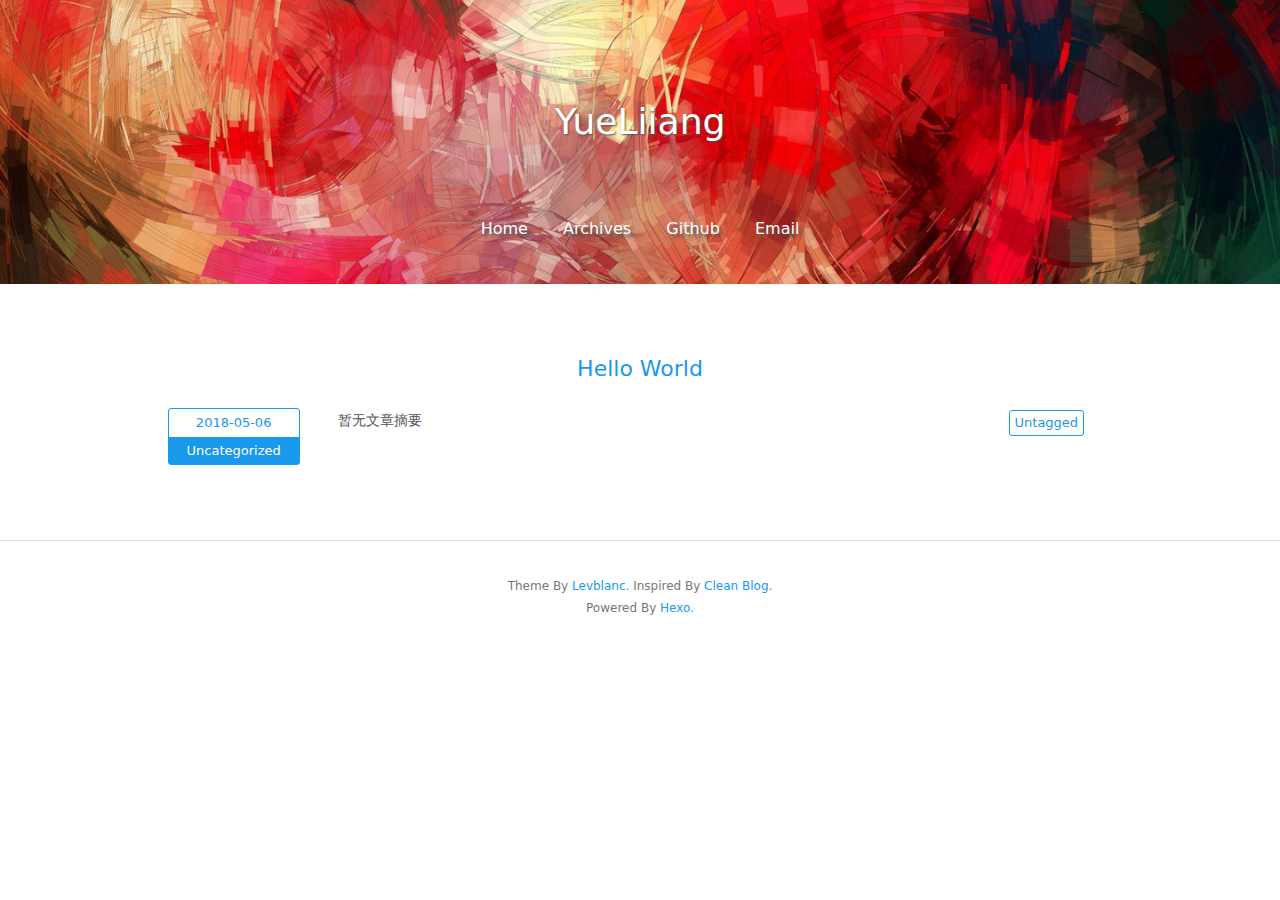
<file: index.html>
<!DOCTYPE html>
<html>
  <!-- Html Head Tag-->
  <head>
  <meta charset="UTF-8">
  <meta http-equiv="X-UA-Compatible" content="IE=edge">
  <meta name="viewport" content="width=device-width, initial-scale=1">
  <meta name="description" content="">
  <meta name="author" content="John Doe">
  <!-- Open Graph Data -->
  <meta property="og:title" content="YueLiiang"/>
  <meta property="og:description" content="" />
  <meta property="og:site_name" content="YueLiiang"/>
  <meta property="og:type" content="website" />
  <meta property="og:image" content="http://yoursite.com"/>
  
    <link rel="alternate" href="/atom.xml" title="YueLiiang" type="application/atom+xml">
  
  
    <link rel="icon" href="/favicon.png">
  

  <!-- Site Title -->
  <title>YueLiiang</title>

  <!-- Bootstrap CSS -->
  <link rel="stylesheet" href="/css/bootstrap.min.css">
  <!-- Custom CSS -->
  
  <link rel="stylesheet" href="/css/style.light.css">

  <!-- Google Analytics -->
  

</head>

  <body>
    <!-- Page Header -->


<header class="site-header header-background" style="background-image: url(/img/default-banner-dark.jpg)">
  <div class="container">
    <div class="row">
      <div class="col-lg-8 col-lg-offset-2 col-md-10 col-md-offset-1">
        <div class="page-title with-background-image">
          <p class="title">YueLiiang</p>
          <p class="subtitle"></p>
        </div>
        <div class="site-menu with-background-image">
          <ul>
            
              <li>
                <a href="/">
                  
                  Home
                  
                </a>
              </li>
            
              <li>
                <a href="/archives">
                  
                  Archives
                  
                </a>
              </li>
            
              <li>
                <a href="https://github.com/<your-github-username>">
                  
                  Github
                  
                </a>
              </li>
            
              <li>
                <a href="mailto:<your-email-address>">
                  
                  Email
                  
                </a>
              </li>
            
          </ul>
        </div>
      </div>
    </div>
  </div>
</header>

<!-- Home Page Post List -->
<div class="container">
  <div class="row">
    <div class="col-lg-10 col-md-10 col-md-offset-1">
      
        <div class="post-item-wrapper">
  <a href="/2018/05/06/hello-world/" class="post-title">
      Hello World
  </a>
  <div class="post-excerpt">
    <!-- Post Date and Categories -->
    <div class="date-and-category">
      <div class="date">2018-05-06</div>
      <div class="categories">
        
          Uncategorized
        
      </div>
    </div>
    <!-- Post Excerpt -->
    <div class="excerpt typo">暂无文章摘要</div>
    <!-- Post Tags -->
    <div class="tags">
      
        <div class="untagged">Untagged</div>
      
    </div>
  </div>
</div>

      
    </div>
  </div>
</div>

<!-- Pagination -->
<div class="container">
  <div class="row">
    <div class="col-lg-10 col-md-10 col-md-offset-1">
      <ul class="pagination">
          
          
      </ul>
    </div>
  </div>
</div>



    <!-- Footer -->
<footer>
  <div class="container">
    <div class="row">
      <div class="col-lg-8 col-lg-offset-2 col-md-10 col-md-offset-1">
        <p class="copyright text-muted">
          Theme By <a target="_blank" href="https://github.com/levblanc">Levblanc.</a>
          Inspired By <a target="_blank" href="https://github.com/klugjo/hexo-theme-clean-blog">Clean Blog.</a>
        <p class="copyright text-muted">
          Powered By <a target="_blank" href="https://hexo.io/">Hexo.</a>
        </p>
      </div>
    </div>
  </div>
</footer>


    <!-- After Footer Scripts -->
<script src="/js/highlight.pack.js"></script>
<script>
  document.addEventListener("DOMContentLoaded", function(event) {
    var codeBlocks = Array.prototype.slice.call(document.getElementsByTagName('pre'))
    codeBlocks.forEach(function(block, index) {
      hljs.highlightBlock(block);
    });
  });
</script>

  </body>
</html>
</file>
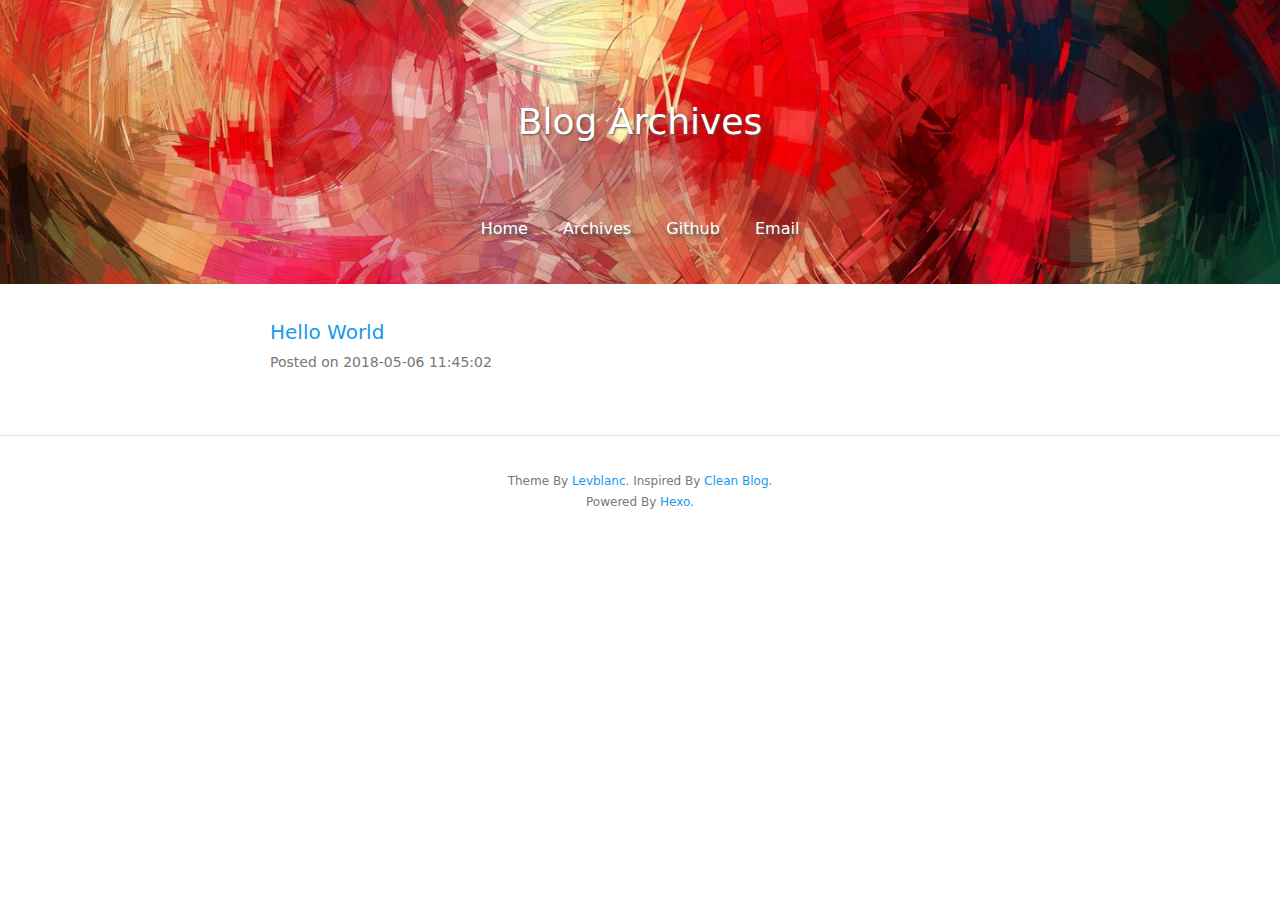
<file: archives/index.html>
<!DOCTYPE html>
<html>
  <!-- Html Head Tag-->
  <head>
  <meta charset="UTF-8">
  <meta http-equiv="X-UA-Compatible" content="IE=edge">
  <meta name="viewport" content="width=device-width, initial-scale=1">
  <meta name="description" content="">
  <meta name="author" content="John Doe">
  <!-- Open Graph Data -->
  <meta property="og:title" content="YueLiiang"/>
  <meta property="og:description" content="" />
  <meta property="og:site_name" content="YueLiiang"/>
  <meta property="og:type" content="website" />
  <meta property="og:image" content="http://yoursite.com"/>
  
    <link rel="alternate" href="/atom.xml" title="YueLiiang" type="application/atom+xml">
  
  
    <link rel="icon" href="/favicon.png">
  

  <!-- Site Title -->
  <title>YueLiiang</title>

  <!-- Bootstrap CSS -->
  <link rel="stylesheet" href="/css/bootstrap.min.css">
  <!-- Custom CSS -->
  
  <link rel="stylesheet" href="/css/style.light.css">

  <!-- Google Analytics -->
  

</head>

  <body>
    <!-- Archive Header -->
<!-- Page Header -->


<header class="site-header header-background" style="background-image: url(/img/default-banner-dark.jpg)">
  <div class="container">
    <div class="row">
      <div class="col-lg-8 col-lg-offset-2 col-md-10 col-md-offset-1">
        <div class="page-title with-background-image">
          <p class="title">Blog Archives</p>
          <p class="subtitle"></p>
        </div>
        <div class="site-menu with-background-image">
          <ul>
            
              <li>
                <a href="/">
                  
                  Home
                  
                </a>
              </li>
            
              <li>
                <a href="/archives">
                  
                  Archives
                  
                </a>
              </li>
            
              <li>
                <a href="https://github.com/<your-github-username>">
                  
                  Github
                  
                </a>
              </li>
            
              <li>
                <a href="mailto:<your-email-address>">
                  
                  Email
                  
                </a>
              </li>
            
          </ul>
        </div>
      </div>
    </div>
  </div>
</header>

<!-- Archive List -->
<div class="container">
  <div class="row">
    <div class="col-lg-8 col-lg-offset-2 col-md-10 col-md-offset-1">
      
        <div class="archive-item">
  <a href="/2018/05/06/hello-world/" class="post-title">
    Hello World
  </a>
  <div class="date text-muted">Posted on 2018-05-06 11:45:02</div>
</div>

      

    </div>
  </div>
</div>
<!-- Pagination -->
<div class="container">
  <div class="row">
    <div class="col-lg-10 col-md-10 col-md-offset-1">
      <ul class="pagination">
          
          
      </ul>
    </div>
  </div>
</div>



    <!-- Footer -->
<footer>
  <div class="container">
    <div class="row">
      <div class="col-lg-8 col-lg-offset-2 col-md-10 col-md-offset-1">
        <p class="copyright text-muted">
          Theme By <a target="_blank" href="https://github.com/levblanc">Levblanc.</a>
          Inspired By <a target="_blank" href="https://github.com/klugjo/hexo-theme-clean-blog">Clean Blog.</a>
        <p class="copyright text-muted">
          Powered By <a target="_blank" href="https://hexo.io/">Hexo.</a>
        </p>
      </div>
    </div>
  </div>
</footer>


    <!-- After Footer Scripts -->
<script src="/js/highlight.pack.js"></script>
<script>
  document.addEventListener("DOMContentLoaded", function(event) {
    var codeBlocks = Array.prototype.slice.call(document.getElementsByTagName('pre'))
    codeBlocks.forEach(function(block, index) {
      hljs.highlightBlock(block);
    });
  });
</script>

  </body>
</html>
</file>
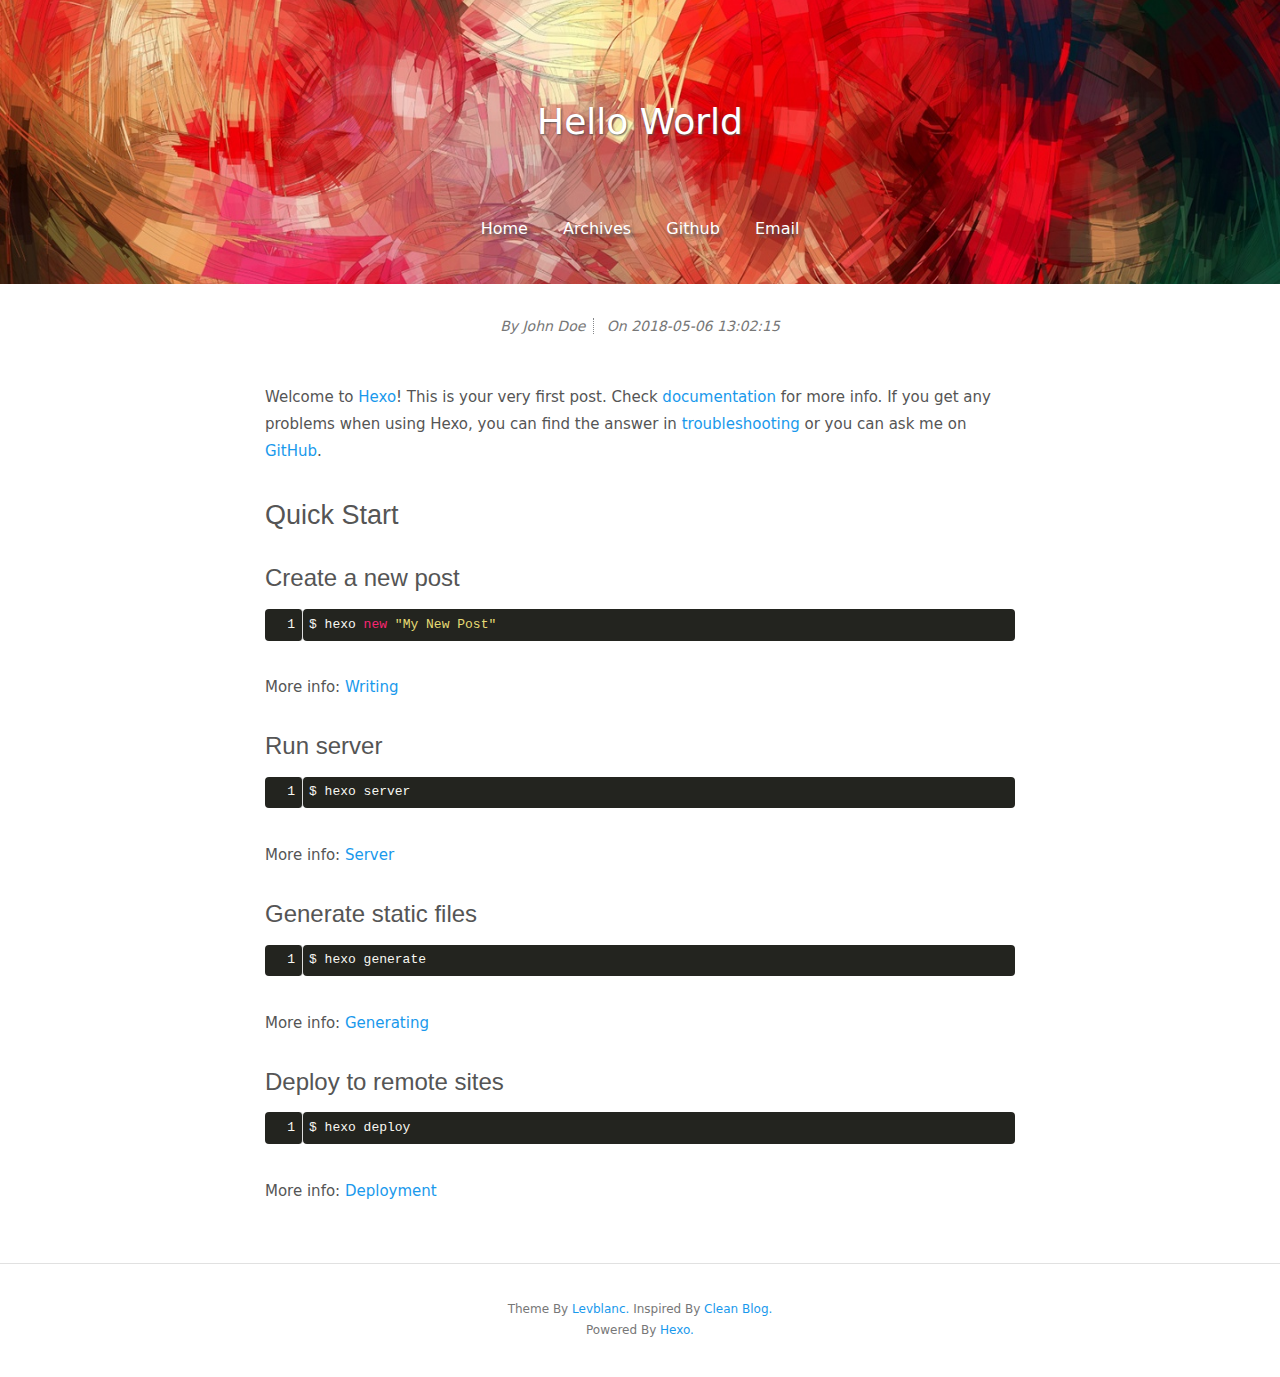
<file: 2018/05/06/hello-world/index.html>
<!DOCTYPE html>
<html>
  <!-- Html Head Tag-->
  <head>
  <meta charset="UTF-8">
  <meta http-equiv="X-UA-Compatible" content="IE=edge">
  <meta name="viewport" content="width=device-width, initial-scale=1">
  <meta name="description" content="">
  <meta name="author" content="John Doe">
  <!-- Open Graph Data -->
  <meta property="og:title" content="Hello World"/>
  <meta property="og:description" content="" />
  <meta property="og:site_name" content="YueLiiang"/>
  <meta property="og:type" content="article" />
  <meta property="og:image" content="http://yoursite.com"/>
  
    <link rel="alternate" href="/atom.xml" title="YueLiiang" type="application/atom+xml">
  
  
    <link rel="icon" href="/favicon.png">
  

  <!-- Site Title -->
  <title>YueLiiang</title>

  <!-- Bootstrap CSS -->
  <link rel="stylesheet" href="/css/bootstrap.min.css">
  <!-- Custom CSS -->
  
  <link rel="stylesheet" href="/css/style.light.css">

  <!-- Google Analytics -->
  

</head>

  <body>
    <!-- Page Header -->


<header class="site-header header-background" style="background-image: url(/img/default-banner-dark.jpg)">
  <div class="container">
    <div class="row">
      <div class="col-lg-8 col-lg-offset-2 col-md-10 col-md-offset-1">
        <div class="page-title with-background-image">
          <p class="title">Hello World</p>
          <p class="subtitle"></p>
        </div>
        <div class="site-menu with-background-image">
          <ul>
            
              <li>
                <a href="/">
                  
                  Home
                  
                </a>
              </li>
            
              <li>
                <a href="/archives">
                  
                  Archives
                  
                </a>
              </li>
            
              <li>
                <a href="https://github.com/<your-github-username>">
                  
                  Github
                  
                </a>
              </li>
            
              <li>
                <a href="mailto:<your-email-address>">
                  
                  Email
                  
                </a>
              </li>
            
          </ul>
        </div>
      </div>
    </div>
  </div>
</header>

<article>
  <div class="container typo">
    <div class="row">
      <div class="col-lg-8 col-lg-offset-2 col-md-10 col-md-offset-1">
        <div class="post-info text-muted">
          
            <!-- Author -->
            <span class="author info">By John Doe</span>
          
          <!-- Date -->
          <span class="date-time info">On
            <span class="date">2018-05-06</span>
            <span class="time">13:02:15</span>
          </span>
          
        </div>
        <!-- Tags -->
        
        <!-- Post Main Content -->
        <div class="post-content">
          <p>Welcome to <a href="https://hexo.io/" target="_blank" rel="noopener">Hexo</a>! This is your very first post. Check <a href="https://hexo.io/docs/" target="_blank" rel="noopener">documentation</a> for more info. If you get any problems when using Hexo, you can find the answer in <a href="https://hexo.io/docs/troubleshooting.html" target="_blank" rel="noopener">troubleshooting</a> or you can ask me on <a href="https://github.com/hexojs/hexo/issues" target="_blank" rel="noopener">GitHub</a>.</p>
<h2 id="Quick-Start"><a href="#Quick-Start" class="headerlink" title="Quick Start"></a>Quick Start</h2><h3 id="Create-a-new-post"><a href="#Create-a-new-post" class="headerlink" title="Create a new post"></a>Create a new post</h3><figure class="highlight bash"><table><tr><td class="gutter"><pre><span class="line">1</span><br></pre></td><td class="code"><pre><span class="line">$ hexo new <span class="string">"My New Post"</span></span><br></pre></td></tr></table></figure>
<p>More info: <a href="https://hexo.io/docs/writing.html" target="_blank" rel="noopener">Writing</a></p>
<h3 id="Run-server"><a href="#Run-server" class="headerlink" title="Run server"></a>Run server</h3><figure class="highlight bash"><table><tr><td class="gutter"><pre><span class="line">1</span><br></pre></td><td class="code"><pre><span class="line">$ hexo server</span><br></pre></td></tr></table></figure>
<p>More info: <a href="https://hexo.io/docs/server.html" target="_blank" rel="noopener">Server</a></p>
<h3 id="Generate-static-files"><a href="#Generate-static-files" class="headerlink" title="Generate static files"></a>Generate static files</h3><figure class="highlight bash"><table><tr><td class="gutter"><pre><span class="line">1</span><br></pre></td><td class="code"><pre><span class="line">$ hexo generate</span><br></pre></td></tr></table></figure>
<p>More info: <a href="https://hexo.io/docs/generating.html" target="_blank" rel="noopener">Generating</a></p>
<h3 id="Deploy-to-remote-sites"><a href="#Deploy-to-remote-sites" class="headerlink" title="Deploy to remote sites"></a>Deploy to remote sites</h3><figure class="highlight bash"><table><tr><td class="gutter"><pre><span class="line">1</span><br></pre></td><td class="code"><pre><span class="line">$ hexo deploy</span><br></pre></td></tr></table></figure>
<p>More info: <a href="https://hexo.io/docs/deployment.html" target="_blank" rel="noopener">Deployment</a></p>

        </div>
      </div>
    </div>
  </div>
</article>



    <!-- Footer -->
<footer>
  <div class="container">
    <div class="row">
      <div class="col-lg-8 col-lg-offset-2 col-md-10 col-md-offset-1">
        <p class="copyright text-muted">
          Theme By <a target="_blank" href="https://github.com/levblanc">Levblanc.</a>
          Inspired By <a target="_blank" href="https://github.com/klugjo/hexo-theme-clean-blog">Clean Blog.</a>
        <p class="copyright text-muted">
          Powered By <a target="_blank" href="https://hexo.io/">Hexo.</a>
        </p>
      </div>
    </div>
  </div>
</footer>


    <!-- After Footer Scripts -->
<script src="/js/highlight.pack.js"></script>
<script>
  document.addEventListener("DOMContentLoaded", function(event) {
    var codeBlocks = Array.prototype.slice.call(document.getElementsByTagName('pre'))
    codeBlocks.forEach(function(block, index) {
      hljs.highlightBlock(block);
    });
  });
</script>

  </body>
</html>
</file>
<file: css/style.light.css>
/* basic colors */
/* theme colors */
/* modify value of $theme-color to get different theme colors */
/* typo.css from https://github.com/sofish/typo.css */

@charset "utf-8";

/* 防止用户自定义背景颜色对网页的影响，添加让用户可以自定义字体 */
html {
  color: #333;
  background: #fff;
  -webkit-text-size-adjust: 100%;
  -ms-text-size-adjust: 100%;
  text-rendering: optimizelegibility;
}

/* 如果你的项目仅支持 IE9+ | Chrome | Firefox 等，推荐在 <html> 中添加 .borderbox 这个 class */
html.borderbox *, html.borderbox *:before, html.borderbox *:after {
  -moz-box-sizing: border-box;
  -webkit-box-sizing: border-box;
  box-sizing: border-box;
}

/* 内外边距通常让各个浏览器样式的表现位置不同 */
body, dl, dt, dd, ul, ol, li, h1, h2, h3, h4, h5, h6, pre, code, form, fieldset, legend, input, textarea, p, blockquote, th, td, hr, button, article, aside, details, figcaption, figure, footer, header, menu, nav, section {
  margin: 0;
  padding: 0;
}

/* 重设 HTML5 标签, IE 需要在 js 中 createElement(TAG) */
article, aside, details, figcaption, figure, footer, header, menu, nav, section {
  display: block;
}

/* HTML5 媒体文件跟 img 保持一致 */
audio, canvas, video {
  display: inline-block;
}

/* 要注意表单元素并不继承父级 font 的问题 */
body, button, input, select, textarea {
  font: 300 1rem/1.8 PingFang SC, Lantinghei SC, Microsoft Yahei, Hiragino Sans GB, Microsoft Sans Serif, WenQuanYi Micro Hei, sans;
}

button::-moz-focus-inner,
input::-moz-focus-inner {
  padding: 0;
  border: 0;
}

/* 去掉各Table cell 的边距并让其边重合 */
table {
  border-collapse: collapse;
  border-spacing: 0;
}

/* 去除默认边框 */
fieldset, img {
  border: 0;
}

/* 块/段落引用 */
blockquote {
  position: relative;
  color: #999;
  font-weight: 400;
  border-left: 1px solid #1abc9c;
  padding-left: 1em;
  margin: 1em 3em 1em 2em;
}

@media only screen and ( max-width: 640px ) {
  blockquote {
    margin: 1em 0;
  }
}

/* Firefox 以外，元素没有下划线，需添加 */
acronym, abbr {
  border-bottom: 1px dotted;
  font-variant: normal;
}

/* 添加鼠标问号，进一步确保应用的语义是正确的（要知道，交互他们也有洁癖，如果你不去掉，那得多花点口舌） */
abbr {
  cursor: help;
}

/* 一致的 del 样式 */
del {
  text-decoration: line-through;
}

address, caption, cite, code, dfn, em, th, var {
  font-style: normal;
  font-weight: 400;
}

/* 去掉列表前的标识, li 会继承，大部分网站通常用列表来很多内容，所以应该当去 */
ul, ol {
  list-style: none;
}

/* 对齐是排版最重要的因素, 别让什么都居中 */
caption, th {
  text-align: left;
}

q:before, q:after {
  content: '';
}

/* 统一上标和下标 */
sub, sup {
  font-size: 75%;
  line-height: 0;
  position: relative;
}

:root sub, :root sup {
  vertical-align: baseline; /* for ie9 and other modern browsers */
}

sup {
  top: -0.5em;
}

sub {
  bottom: -0.25em;
}

/* 让链接在 hover 状态下显示下划线 */
// a {
//   color: #1abc9c;
// }

// a:hover {
//   text-decoration: underline;
// }

// .typo a {
//   border-bottom: 1px solid #1abc9c;
// }

// .typo a:hover {
//   border-bottom-color: #555;
//   color: #555;
//   text-decoration: none;
// }

/* 默认不显示下划线，保持页面简洁 */
ins, a {
  text-decoration: none;
}

/* 专名号：虽然 u 已经重回 html5 Draft，但在所有浏览器中都是可以使用的，
 * 要做到更好，向后兼容的话，添加 class="typo-u" 来显示专名号
 * 关于 <u> 标签：http://www.whatwg.org/specs/web-apps/current-work/multipage/text-level-semantics.html#the-u-element
 * 被放弃的是 4，之前一直搞错 http://www.w3.org/TR/html401/appendix/changes.html#idx-deprecated
 * 一篇关于 <u> 标签的很好文章：http://html5doctor.com/u-element/
 */
u, .typo-u {
  text-decoration: underline;
}

/* 标记，类似于手写的荧光笔的作用 */
mark {
  background: #fffdd1;
  border-bottom: 1px solid #ffedce;
  padding: 2px;
  margin: 0 5px;
}

/* 代码片断 */
pre, code, pre tt {
  font-family: Courier, 'Courier New', monospace;
}

pre {
  background: #f8f8f8;
  border: 1px solid #ddd;
  padding: 1em 1.5em;
  display: block;
  -webkit-overflow-scrolling: touch;
}

/* 一致化 horizontal rule */
hr {
  border: none;
  border-bottom: 1px solid #cfcfcf;
  margin-bottom: 0.8em;
  height: 10px;
}

/* 底部印刷体、版本等标记 */
small, .typo-small,
  /* 图片说明 */
figcaption {
  font-size: 0.9em;
  color: #888;
}

strong, b {
  font-weight: bold;
  color: #000;
}

/* 可拖动文件添加拖动手势 */
[draggable] {
  cursor: move;
}

.clearfix:before, .clearfix:after {
  content: "";
  display: table;
}

.clearfix:after {
  clear: both;
}

.clearfix {
  zoom: 1;
}

/* 强制文本换行 */
.textwrap, .textwrap td, .textwrap th {
  word-wrap: break-word;
  word-break: break-all;
}

.textwrap-table {
  table-layout: fixed;
}

/* 提供 serif 版本的字体设置: iOS 下中文自动 fallback 到 sans-serif */
.serif {
  font-family: Palatino, Optima, Georgia, serif;
}

/* 保证块/段落之间的空白隔行 */
.typo table, .typo p, .typo pre, .typo ul, .typo ol, .typo dl, .typo form, .typo hr,
.typo-p, .typo-pre, .typo-ul, .typo-ol, .typo-dl, .typo-form, .typo-hr, .typo-table, blockquote {
  margin-bottom: 1.2em
}

h1, h2, h3, h4, h5, h6 {
  font-family: PingFang SC, Verdana, Helvetica Neue, Microsoft Yahei, Hiragino Sans GB, Microsoft Sans Serif, WenQuanYi Micro Hei, sans-serif;
  font-weight: 100;
  color: #000;
  line-height: 1.35;
}

/* 标题应该更贴紧内容，并与其他块区分，margin 值要相应做优化 */
.typo h1, .typo h2, .typo h3, .typo h4, .typo h5, .typo h6,
.typo-h1, .typo-h2, .typo-h3, .typo-h4, .typo-h5, .typo-h6 {
  margin-top: 1.2em;
  margin-bottom: 0.6em;
  line-height: 1.35;
}

.typo h1, .typo-h1 {
  font-size: 2em;
}

.typo h2, .typo-h2 {
  font-size: 1.8em;
}

.typo h3, .typo-h3 {
  font-size: 1.6em;
}

.typo h4, .typo-h4 {
  font-size: 1.4em;
}

.typo h5, .typo h6, .typo-h5, .typo-h6 {
  font-size: 1.2em;
}

/* 在文章中，应该还原 ul 和 ol 的样式 */
.typo ul, .typo-ul {
  margin-left: 1.3em;
  list-style: disc;
}

.typo ol, .typo-ol {
  list-style: decimal;
  margin-left: 1.9em;
}

.typo li ul, .typo li ol, .typo-ul ul, .typo-ul ol, .typo-ol ul, .typo-ol ol {
  margin-bottom: 0.8em;
  margin-left: 2em;
}

.typo li ul, .typo-ul ul, .typo-ol ul {
  list-style: circle;
}

/* 同 ul/ol，在文章中应用 table 基本格式 */
// .typo table th,
// .typo table td,
.typo-table th,
.typo-table td,
.typo table caption {
  border: 1px solid #ddd;
  padding: 0.5em 1em;
  color: #666;
}


// .typo table th,
.typo-table th {
  background: #fbfbfb;
}

// .typo table thead th,
.typo-table thead th {
  background: #f1f1f1;
}

.typo table caption {
  border-bottom: none;
}

/* 去除 webkit 中 input 和 textarea 的默认样式  */
.typo-input, .typo-textarea {
  -webkit-appearance: none;
  border-radius: 0;
}

.typo-em, .typo em, legend, caption {
  color: #000;
  font-weight: inherit;
}

/* 着重号，只能在少量（少于100个字符）且全是全角字符的情况下使用 */
.typo-em {
  position: relative;
}

.typo-em:after {
  position: absolute;
  top: 0.65em;
  left: 0;
  width: 100%;
  overflow: hidden;
  white-space: nowrap;
  content: "・・・・・・・・・・・・・・・・・・・・・・・・・・・・・・・・・・・・・・・・・・・・・・・・・・・・・・・・・・・・・・・・・・・・・・・・・・・・・・・・・・・・・・・・・・・・・・・・・・・・";
}

/* Responsive images */
.typo img {
  max-width: 100%;
}

.hljs {
  display: block;
  overflow-x: auto;
  padding: 0.5em;
  background: #23241f;
}
.hljs,
.hljs-tag,
.hljs-subst {
  color: #f8f8f2;
}
.hljs-strong,
.hljs-emphasis {
  color: #a8a8a2;
}
.hljs-bullet,
.hljs-quote,
.hljs-number,
.hljs-regexp,
.hljs-literal,
.hljs-link {
  color: #ae81ff;
}
.hljs-code,
.hljs-title,
.hljs-section,
.hljs-selector-class {
  color: #a6e22e;
}
.hljs-strong {
  font-weight: bold;
}
.hljs-emphasis {
  font-style: italic;
}
.hljs-keyword,
.hljs-selector-tag,
.hljs-name,
.hljs-attr {
  color: #f92672;
}
.hljs-symbol,
.hljs-attribute {
  color: #66d9ef;
}
.hljs-params,
.hljs-class .hljs-title {
  color: #f8f8f2;
}
.hljs-string,
.hljs-type,
.hljs-built_in,
.hljs-builtin-name,
.hljs-selector-id,
.hljs-selector-attr,
.hljs-selector-pseudo,
.hljs-addition,
.hljs-variable,
.hljs-template-variable {
  color: #e6db74;
}
.hljs-comment,
.hljs-deletion,
.hljs-meta {
  color: #75715e;
}
.highlight {
  overflow: auto;
}
.highlight table {
  width: 100%;
  max-width: 100%;
}
.highlight pre {
  font-size: 0.8125rem;
}
.highlight .gutter {
  width: 5%;
  text-align: right;
}
.highlight .gutter pre {
  border-top: 0;
  border-bottom: 0;
  border-left: 0;
}
.highlight .code {
  width: 95%;
}
.highlight .code pre {
  border: 0;
}
code {
  color: #1999ec;
  padding: 0 0.125rem;
  margin: 0 0.125rem;
  border-radius: 0.0625rem;
  background-color: #f0e8df;
}
@media only screen and (max-width: 414px) {
  .highlight pre {
    font-size: 0.75rem;
  }
}
html,
body {
  color: #555;
  background-color: #fff;
  font-size: 100%; /* add PX (or original value) as backup */
  font-size: 100%;
}
a {
  color: #1999ec;
}
a:hover {
  text-decoration: none;
  color: #fff;
  background-color: #1999ec;
  transition: all 0.25s;
  cursor: pointer;
}
strong {
  color: #555;
}
h1,
h2,
h3,
h4,
h5,
h6 {
  color: #555;
}
.site-header {
  padding: 2.5rem 0;
  border-bottom: 1px solid #e1e1e1;
  margin-bottom: 1.875rem;
}
.site-header.header-background {
  border-bottom: 0;
  background-color: #808080;
  background-position: center center;
  background-attachment: scroll;
  -webkit-background-size: cover;
  -moz-background-size: cover;
  background-size: cover;
  -o-background-size: cover;
}
.site-header .page-title {
  color: #1999ec;
  text-align: center;
  text-shadow: 1px 1px 2px #555;
}
.site-header .page-title.with-background-image {
  color: #fff;
  padding: 3.125rem 0;
}
.site-header .page-title .title {
  font-size: 2.25rem;
}
.site-menu {
  text-align: center;
  margin-top: 0.625rem;
  text-shadow: 3px 3px 3px #555;
}
.site-menu ul {
  margin: 0 auto;
  padding: 0;
}
.site-menu ul > li {
  display: inline-block;
  margin-right: 0.625rem;
}
.site-menu ul > li:last-child {
  margin-right: 0;
}
.site-menu ul > li > a {
  padding: 0.1875rem 0.625rem;
  border-radius: 0.125rem;
}
.site-menu.with-background-image a {
  color: #fff;
}
@media only screen and (max-width: 414px) {
  .site-header .page-title.with-background-image {
    padding: 1.875rem 0;
  }
  .site-header .page-title .title {
    font-size: 1.375rem;
  }
  .site-menu {
    font-size: 1rem;
  }
  .site-menu ul li {
    margin-right: 0;
  }
  .site-menu ul li > a {
    padding: 0.1875rem 0.375rem;
  }
}
.post-item-wrapper {
  padding: 2.1875rem 0;
  border-bottom: 1px solid #e1e1e1;
  text-align: center;
  overflow: hidden;
}
.post-item-wrapper:last-child {
  border-bottom: none;
}
.post-item-wrapper .post-title {
  display: inline-block;
  padding: 0 0.625rem;
  margin-bottom: 1.25rem;
  font-size: 1.375rem;
  text-align: center;
  border-radius: 0.125rem;
}
.post-item-wrapper .post-excerpt {
  overflow: hidden;
}
.post-item-wrapper .date-and-category,
.post-item-wrapper .excerpt,
.post-item-wrapper .tags {
  float: left;
}
.post-item-wrapper .date-and-category,
.post-item-wrapper .tags {
  width: 14%;
}
.post-item-wrapper .excerpt {
  width: 64%;
  margin: 0 4%;
  font-size: 0.875rem;
  text-align: justify;
}
.post-item-wrapper .excerpt p {
  margin-bottom: 0;
}
.post-item-wrapper .date-and-category {
  font-size: 0.8125rem;
  text-align: center;
  border: 1px solid #1999ec;
  border-radius: 0.1875rem;
}
.post-item-wrapper .date-and-category .date,
.post-item-wrapper .date-and-category .categories {
  padding: 0.125rem 0;
}
.post-item-wrapper .date-and-category .date {
  color: #1999ec;
}
.post-item-wrapper .date-and-category .categories {
  color: #fff;
  background-color: #1999ec;
}
.post-item-wrapper .date-and-category .categories > a {
  color: #fff;
  background-color: #1999ec;
}
.post-item-wrapper .tags {
  overflow: hidden;
}
.post-item-wrapper .tags .untagged,
.post-item-wrapper .tags .tag {
  display: inline-block;
  font-size: 0.8125rem;
  padding: 0 0.3125rem;
  text-align: center;
  border: 1px solid #1999ec;
  border-radius: 0.1875rem;
}
.post-item-wrapper .tags .untagged {
  color: #1999ec;
}
@media only screen and (max-width: 768px) {
  .post-item-wrapper .date-and-category,
  .post-item-wrapper .tags {
    display: none;
  }
  .post-item-wrapper .excerpt {
    width: 100%;
    padding: 0 5%;
    margin: 0;
    float: none;
  }
  .post-item-wrapper .post-title {
    font-size: 1.125rem;
  }
}
.archive-item {
  margin-bottom: 1.25rem;
}
.archive-item .post-title {
  font-size: 1.25rem;
  padding: 0 0.3125rem;
  border-radius: 0.125rem;
}
.archive-item .date {
  font-size: 0.875rem;
  padding: 0 0.3125rem;
}
@media only screen and (max-width: 414px) {
  .archive-item .post-title {
    font-size: 1rem;
  }
  .archive-item .date {
    font-size: 0.875rem;
  }
}
.post-tags,
.post-info {
  font-size: 0.875rem;
  font-style: italic;
  text-align: center;
}
.post-info {
  margin-bottom: 0.3125rem;
}
.post-info .info {
  padding: 0 0.5rem;
  border-right: 1px dotted #85878a;
}
.post-info .info:last-child {
  border-right: none;
}
.post-info .categories a {
  padding: 0.125rem 0.25rem;
  border-radius: 0.125rem;
}
.post-tags {
  font-style: italic;
}
.post-tags > a {
  display: inline-block;
  padding: 0 0.25rem;
  margin-right: 0.125rem;
  border-radius: 0.125rem;
}
.post-content {
  padding-top: 2.5rem;
  padding-bottom: 2.5rem;
  font-size: 0.9375rem;
}
@media only screen and (max-width: 414px) {
  .post-tags,
  .post-info {
    font-size: 0.75rem;
  }
  .post-tags .info,
  .post-info .info {
    padding: 0 0.3125rem;
  }
  .post-tags .time,
  .post-info .time {
    display: none;
  }
  .post-content {
    font-size: 0.78125rem;
  }
}
footer {
  padding: 2.1875rem 0;
  border-top: 1px solid #e1e1e1;
  font-size: 0.75rem;
  text-align: center;
}
.pagination {
  display: block;
  text-align: center;
  overflow: hidden;
}
.pagination > li {
  display: inline-block;
}
.pagination > li > a {
  color: #1999ec;
  background-color: #fff;
  border: 1px solid #1999ec;
  border-radius: 0.1875rem;
}
.pagination > li > a:hover {
  color: #fff;
  background-color: #1999ec;
  border: 1px solid #1999ec;
}
.pagination > li > a span {
  display: inline-block;
}
@media only screen and (max-width: 414px) {
  .pagination {
    font-size: 0.875rem;
  }
}
</file>
